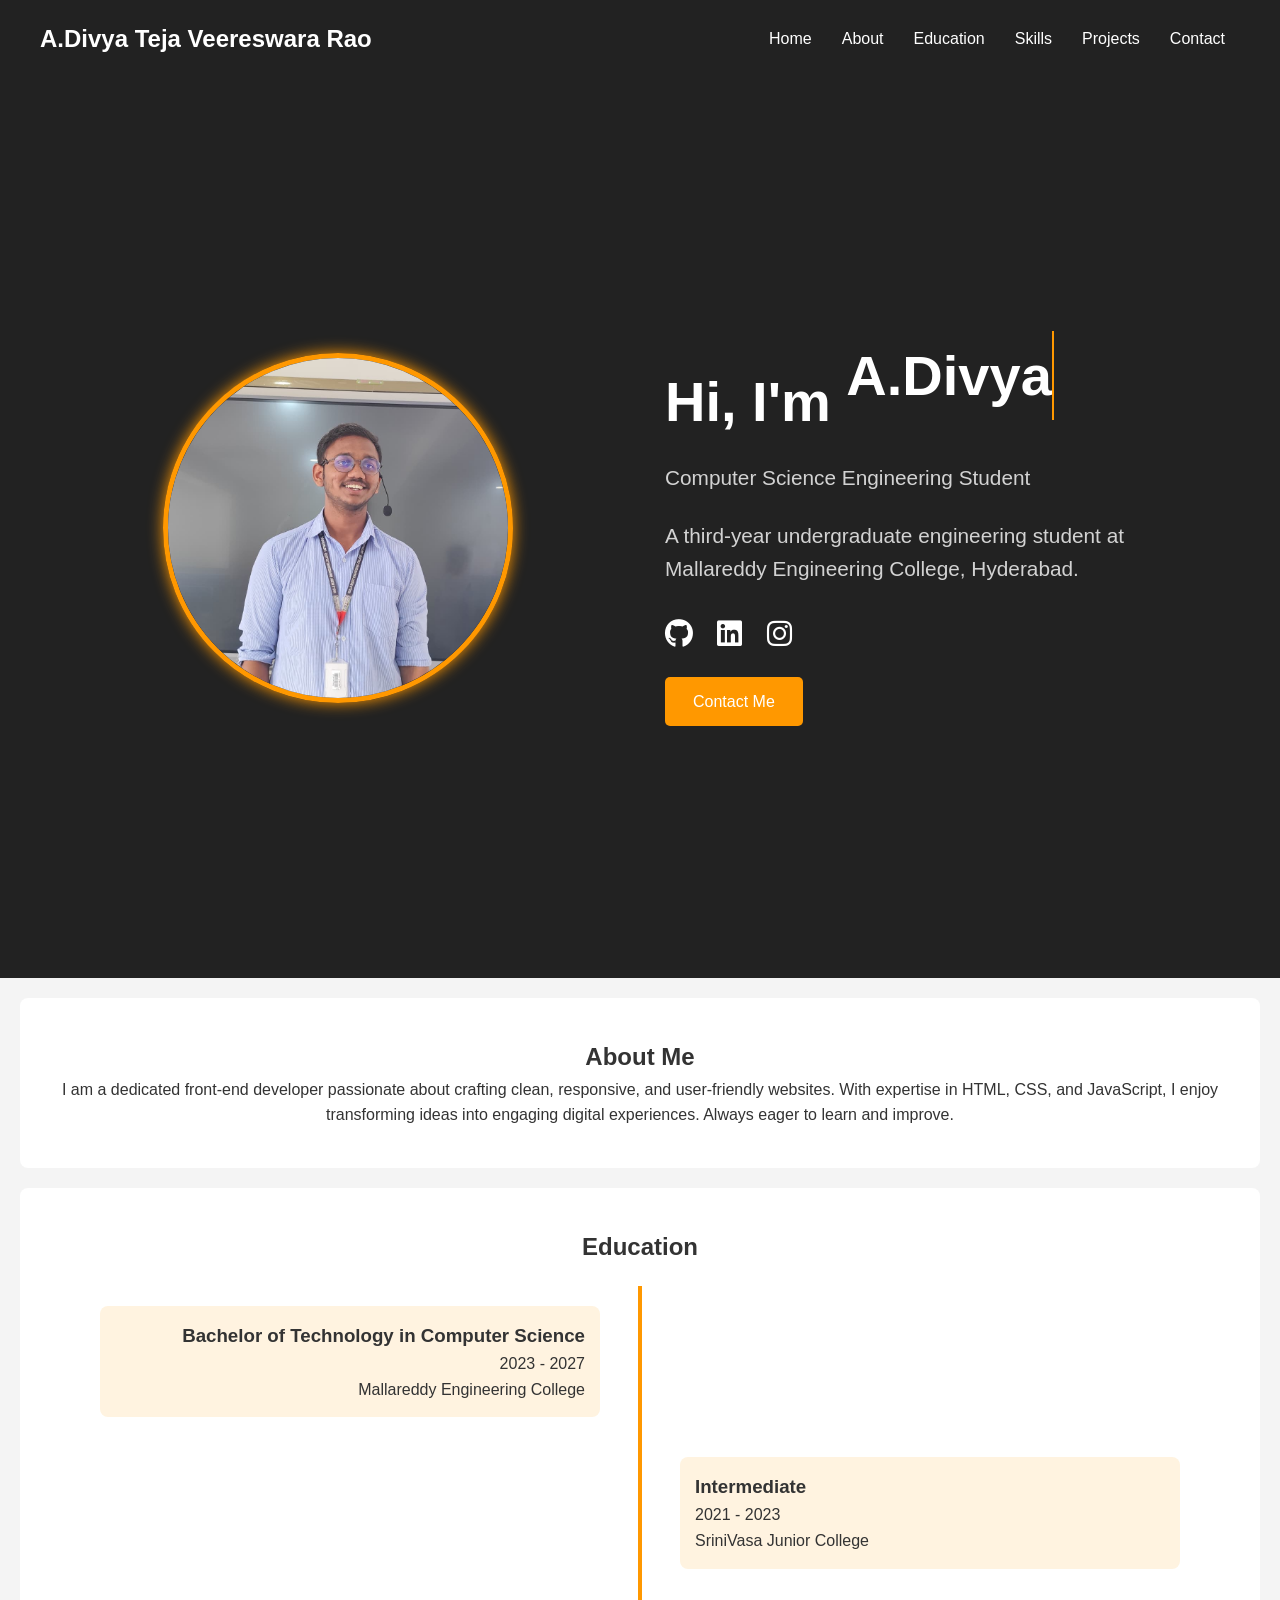
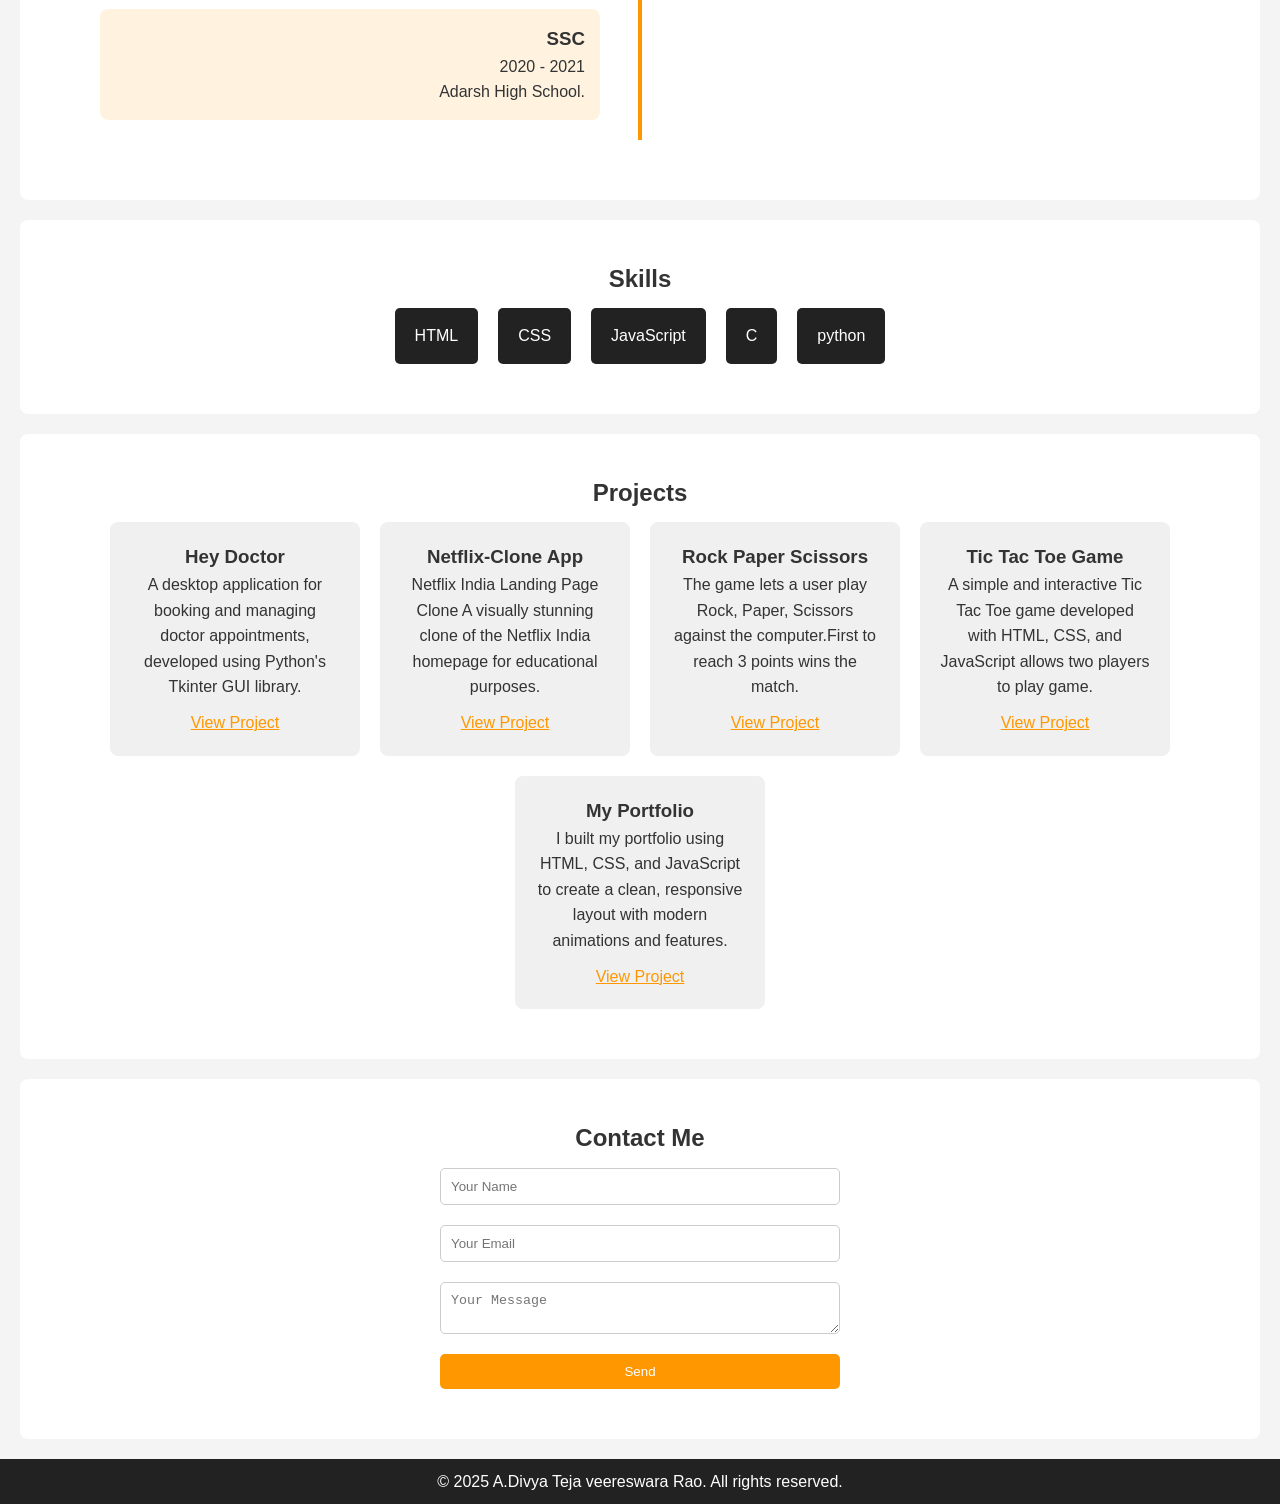
<file: index.html>
<!DOCTYPE html>
<html lang="en">

<head>
    <meta charset="UTF-8" />
    <meta name="viewport" content="width=device-width, initial-scale=1.0">
    <title>My Portfolio</title>
    <link rel="stylesheet" href="./styles.css" />
    <!-- Font Awesome CDN -->
    <link rel="stylesheet" href="https://cdnjs.cloudflare.com/ajax/libs/font-awesome/6.4.0/css/all.min.css" />
</head>

<body>

    <!-- Navbar -->
    <header>
        <nav>
            <div class="logo">A.Divya Teja Veereswara Rao</div>
            <ul class="nav-links">
                <li><a href="#home">Home</a></li>
                <li><a href="#about">About</a></li>
                <li><a href="#education">Education</a></li>
                <li><a href="#skills">Skills</a></li>
                <li><a href="#projects">Projects</a></li>
                <li><a href="#contact">Contact</a></li>
            </ul>
        </nav>
    </header>

    <!-- Home Section -->
    <section id="home" class="home split-home">
        <div class="home-left">
            <img src="./veeresh.jpeg" alt="Profile Picture" class="profile-pic" />
        </div>
        <div class="home-right">
            <h1>Hi, I'm <span id="typed-text"></span></h1>
            <p>Computer Science Engineering Student</p>
            <p>A third-year undergraduate engineering student at Mallareddy Engineering College, Hyderabad.</p>
            <div class="social-icons">
                <a href="https://github.com/adikeveeresh" target="_blank" aria-label="GitHub"><i class="fab fa-github"></i></a>
                <a href="https://www.linkedin.com/in/adike-divya-teja-veereswara-rao-bb1bb0335/" target="_blank" aria-label="LinkedIn"><i class="fab fa-linkedin"></i></a>
                <a href="https://www.instagram.com/veeresh_2205?igsh=MXA4cWM4aGc0bGJrMg==" target="_blank" aria-label="Instagram"><i class="fab fa-instagram"></i></a>
            </div>
            <a href="#contact" class="btn">Contact Me</a>
        </div>
    </section>

    <!-- About Section -->
    <section id="about" class="about fade-in">
        <h2>About Me</h2>
        <p>
            I am a dedicated front-end developer passionate about crafting clean, responsive, and user-friendly
            websites. With expertise in HTML, CSS, and JavaScript, I enjoy transforming ideas into engaging digital
            experiences. Always eager to learn and improve.
        </p>
    </section>

    <!-- Education Section -->
    <section id="education" class="education fade-in">
        <h2>Education</h2>
        <div class="timeline">
            <div class="timeline-item">
                <div class="timeline-content">
                    <h3>Bachelor of Technology in Computer Science</h3>
                    <span>2023 - 2027</span>
                    <p>Mallareddy Engineering College</p>
                </div>
            </div>
            <div class="timeline-item">
                <div class="timeline-content">
                    <h3>Intermediate</h3>
                    <span>2021 - 2023</span>
                    <p>SriniVasa Junior College</p>
                </div>
            </div>
            <div class="timeline-item">
                <div class="timeline-content">
                    <h3>SSC</h3>
                    <span>2020 - 2021</span>
                    <p>Adarsh High School.</p>
                </div>
            </div>
        </div>
    </section>

    <!-- Skills Section -->
    <section id="skills" class="skills fade-in">
        <h2>Skills</h2>
        <div class="skill-list">
            <div class="skill-card">HTML</div>
            <div class="skill-card">CSS</div>
            <div class="skill-card">JavaScript</div>
            <div class="skill-card">C</div>
            <div class="skill-card">python</div>
        </div>
    </section>

    <!-- Projects Section -->
    <section id="projects" class="projects slide-right">
        <h2>Projects</h2>
        <div class="project-list">
            <div class="project-card">
                <h3>Hey Doctor</h3>
                <p>A desktop application for booking and managing doctor appointments, developed using Python's Tkinter
                    GUI library.</p>
                <a href="https://github.com/adikeveeresh/doctors-appointment" target="_blank">View Project</a>
            </div>
            <div class="project-card">
                <h3>Netflix-Clone App</h3>
                <p>Netflix India Landing Page Clone A visually stunning clone of the Netflix India homepage for
                    educational purposes.</p>
                <a href="https://github.com/adikeveeresh/Netflix-clone" target="_blank">View Project</a>
            </div>
            <div class="project-card">
                <h3>Rock Paper Scissors </h3>
                <p>The game lets a user play Rock, Paper, Scissors against the computer.First to reach 3 points wins the
                    match. </p>
                <a href="https://rock-paper-scissors-brown-eta.vercel.app/" target="_blank">View Project</a>
            </div>
            <div class="project-card">
                <h3>Tic Tac Toe Game</h3>
                <p>A simple and interactive Tic Tac Toe game developed with HTML, CSS, and JavaScript allows two players
                    to play game.</p>
                <a href="https://tic-tac-toe-eight-ebon-24.vercel.app/" target="_blank">View Project</a>
            </div>
            <div class="project-card">
                <h3>My Portfolio</h3>
                <p>I built my portfolio using HTML, CSS, and JavaScript to create a clean, responsive layout with modern
                    animations and  features. </p>
                <a href="https://github.com/adikeveeresh/portfolio" target="_blank">View Project</a>
            </div>
        </div>
    </section>

    <!-- Contact Section -->
    <section id="contact" class="contact fade-in">
        <h2>Contact Me</h2>
        <form id="contactForm">
            <input type="text" placeholder="Your Name" required>
            <input type="email" placeholder="Your Email" required>
            <textarea placeholder="Your Message" required></textarea>
            <button type="submit">Send</button>
        </form>
    </section>

    <!-- Footer -->
    <footer>
        <p>© 2025 A.Divya Teja veereswara Rao. All rights reserved.</p>
    </footer>

    <script src="./app.js"></script>
</body>


</html>
</file>
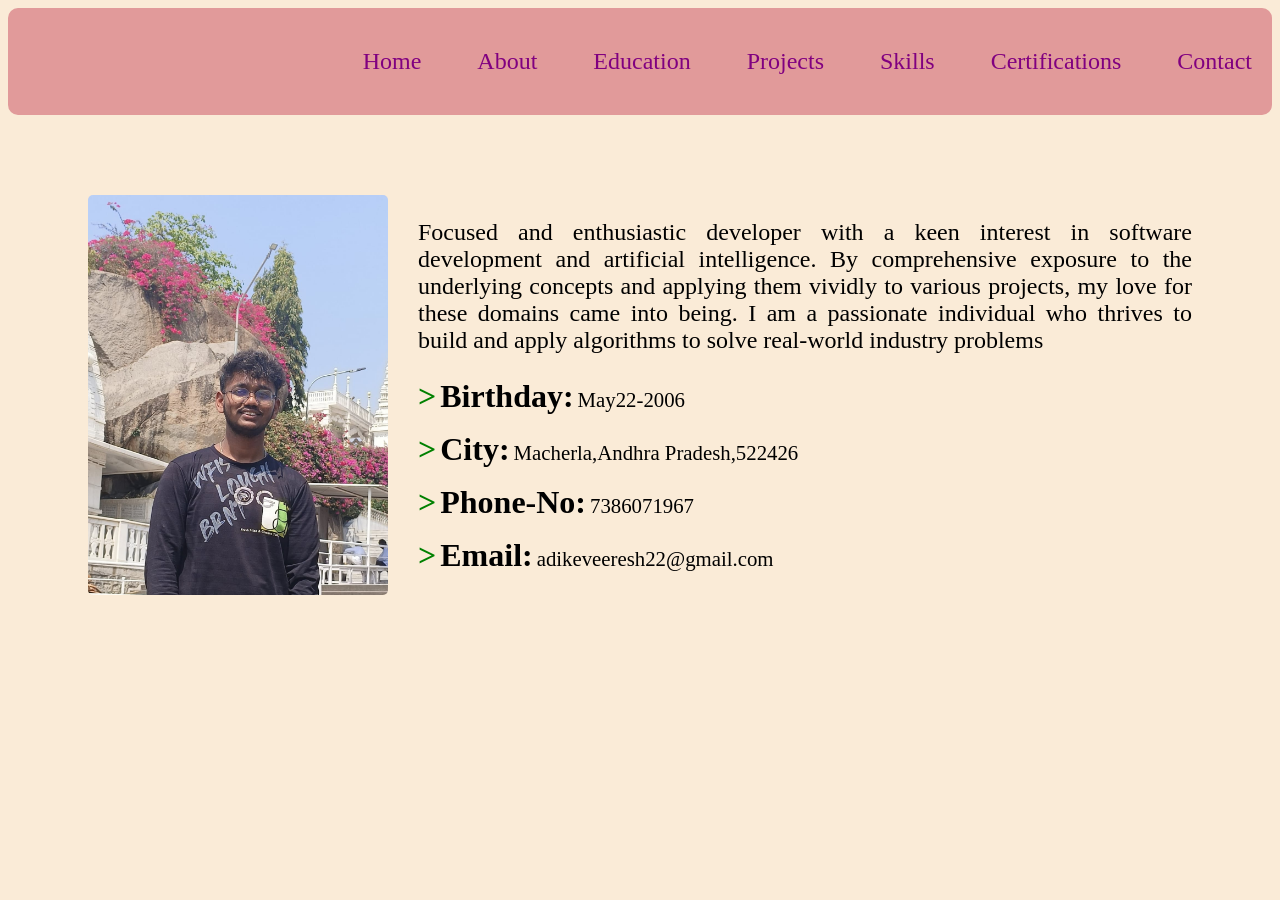
<file: assets/html/about.html>
<!DOCTYPE html>
<html lang="en">

<head>
    <link rel="stylesheet" href="../css/styles.css">
    <meta charset="UTF-8">
    <meta name="viewport" content="width=device-width, initial-scale=1.0">
    <title>Portfolio</title>
</head>

<body>
    <header>
        <div class="links">
            <a href="index.html">Home</a>
            <a href="../html/about.html">About</a>
            <a href="../html/education.html">Education</a>
            <a href="/assets/html/project.html">Projects</a>
            <a href="/assets/html/skills.html">Skills</a>
            <a href="/assets/html/certifications.html">Certifications</a>
            <a href="/assets/html/contact.html">Contact</a>
        </div>
    </header>
    <main id="abc">
        <div >
            <img id="myimg" src="../img/img2.jpg" alt="">

        </div>


        <div class="hello">
            <p id="intro">
                 Focused and enthusiastic developer with a keen interest in software development and artificial intelligence.
                 By comprehensive exposure to the underlying concepts and applying them vividly to various projects, my love for these domains came into being.
                 I am a passionate individual who thrives to build and apply algorithms to solve real-world industry problems
            </p>
            <p class="details">
                <strong class="arrow">></strong>
                <strong class="detail">Birthday:</strong>
                <span class="value">May22-2006 </span>
            </p>

            <p class="details">
                <strong class="arrow">></strong>
                <strong class="detail">City:</strong>
                <span class="value">Macherla,Andhra Pradesh,522426</span>
            </p>

            <p class="details">
                <strong class="arrow">></strong>
                <strong class="detail">Phone-No:</strong>
                <span class="value">7386071967 </span>
            </p>

            <p class="details">
                <strong class="arrow">></strong>
                <strong class="detail">Email:</strong>
                <span class="value">adikeveeresh22@gmail.com </span>
            </p>
        </div>

        


    </main>


</body>

</html>
</file>
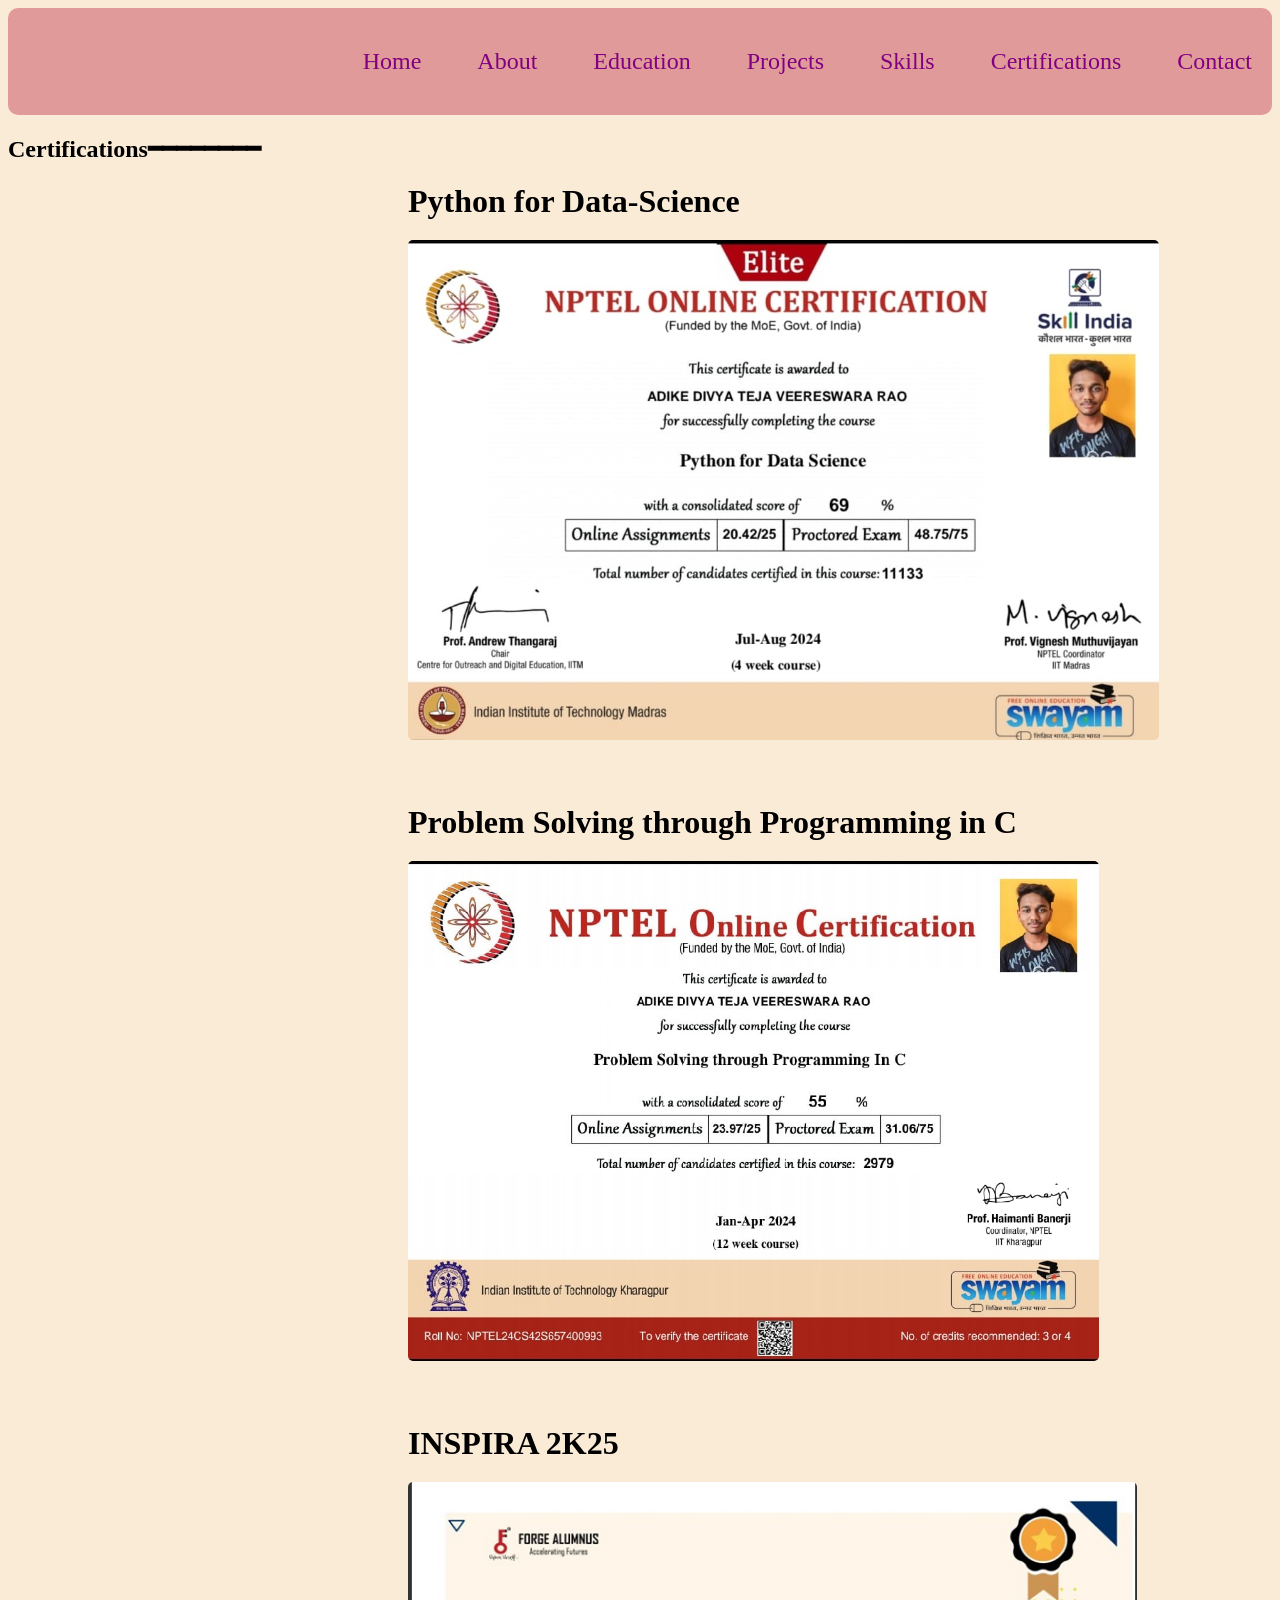
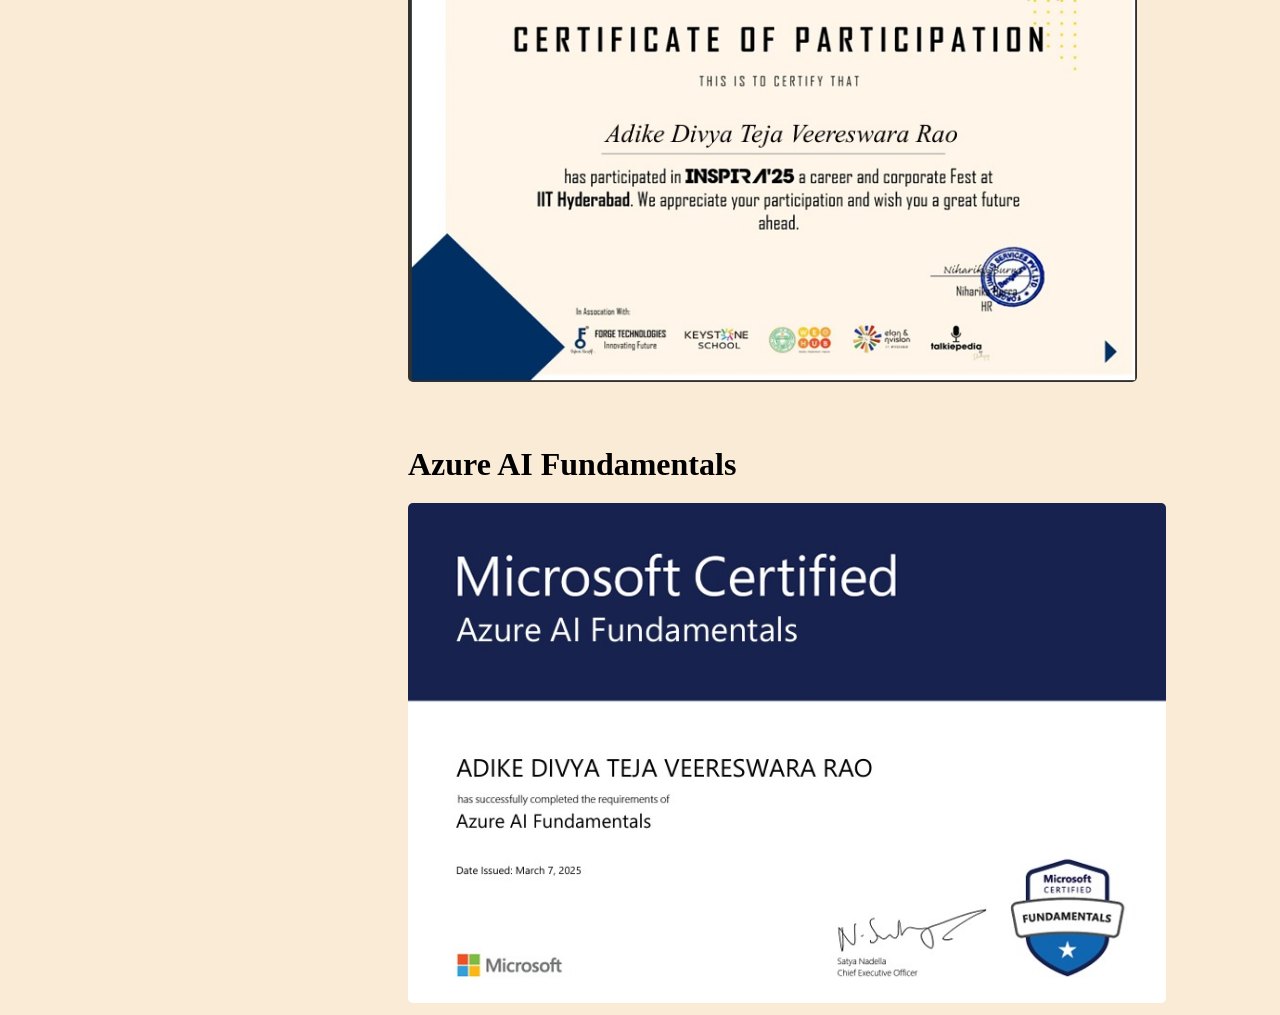
<file: assets/html/certifications.html>
<!DOCTYPE html>
<html lang="en">
<head>
    <link rel="stylesheet" href="/assets/css/styles.css">
    <meta charset="UTF-8">
    <meta name="viewport" content="width=device-width, initial-scale=1.0">
    <title>Portfolio</title>
</head>
<body>
    <header>
        <div class="links">
            <a href="index.html">Home</a>
            <a href="/assets/html/about.html">About</a>
            <a href="/assets/html/education.html">Education</a>
            <a href="/assets/html/project.html">Projects</a>
            <a href="/assets/html/skills.html">Skills</a>
            <a href="/assets/html/certifications.html">Certifications</a>
            <a href="/assets/html/contact.html">Contact</a>
        </div>
    </header>
    <h2>Certifications━━━━━━━━</h2>
    <a href="/assets/img/python.jpg" style="display: block; margin-left: 350px; font-size: 2rem; color: black; font-weight: bold; ">Python for Data-Science</a>
    <img src="/assets/img/python.jpg" style="border-radius: 5px; border: none; width: auto; height: 500px; margin-left: 400px; margin-top: 20px;" alt="">
   
    <a href="/assets/img/c.jpg" style="display: block; margin-left: 350px; font-size: 2rem; color: black; font-weight: bold; margin-top: 60px; ">Problem Solving through Programming in C</a>
    <img src="/assets/img/c.jpg" style="border-radius: 5px; border: none; width: auto; height: 500px; margin-left: 400px; margin-top: 20px;" alt="">

    <a href="/assets/pdf/Inspira.pdf" style="display: block; margin-left: 350px; font-size: 2rem; color: black; font-weight: bold; margin-top: 60px; ">INSPIRA 2K25</a>
    <img src="../img/inspira.jpg" style="border-radius: 5px; border: none; width: auto; height: 500px; margin-left: 400px; margin-top: 20px;" alt="">
    
    <a href="/assets/pdf/azureai.pdf" style="display: block; margin-left: 350px; font-size: 2rem; color: black; font-weight: bold; margin-top: 60px; ">Azure AI Fundamentals</a>
    <img src="/assets/img/azureai.jpg" style="border-radius: 5px; border: none; width: auto; height: 500px; margin-left: 400px; margin-top: 20px;" alt="">
    
</body>
</html>
</file>
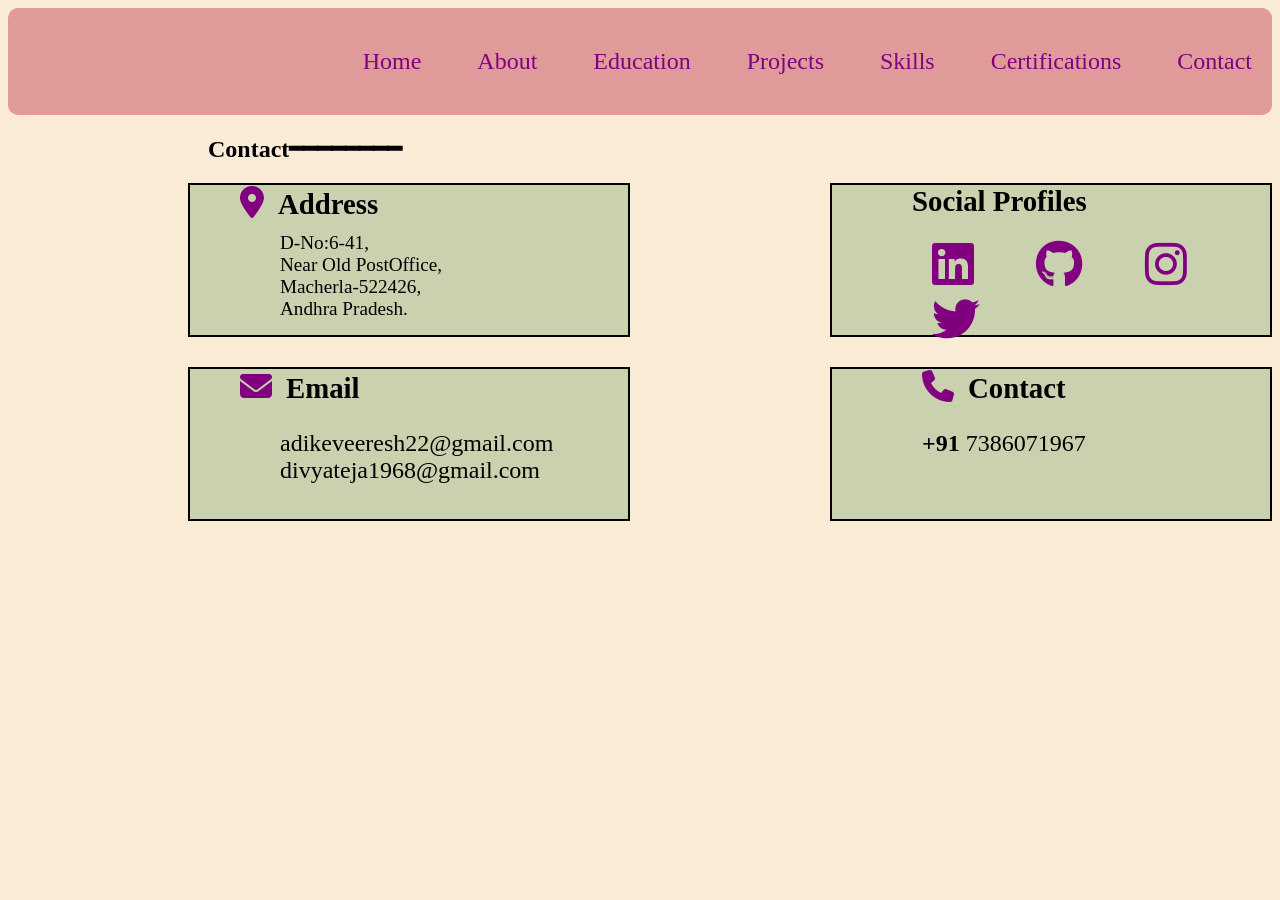
<file: assets/html/contact.html>
<!DOCTYPE html>
<html lang="en">

<head>
    <link rel="stylesheet" href="/assets/css/styles.css">
    <link rel="stylesheet" href="https://cdnjs.cloudflare.com/ajax/libs/font-awesome/6.4.0/css/all.min.css">

    <meta charset="UTF-8">
    <meta name="viewport" content="width=device-width, initial-scale=1.0">
    <title>Portfolio</title>
</head>

<body>
    <header>
        <div class="links">
            <a href="index.html">Home</a>
            <a href="/assets/html/about.html">About</a>
            <a href="/assets/html/education.html">Education</a>
            <a href="/assets/html/project.html">Projects</a>
            <a href="/assets/html/skills.html">Skills</a>
            <a href="/assets/html/certifications.html">Certifications</a>
            <a href="/assets/html/contact.html">Contact</a>
        </div>
    </header>
    <h2 style="margin-left:200px ;">Contact━━━━━━━━</h2>
    <div style="display: flex; flex-direction: row;">

        <div
            style="border: 2px solid black; width: 500px; height: 150px; background-color: rgb(201, 209, 175); margin-left: 180px; ">
            <a style="display: inline; font-size: 2rem; padding-top: 90px; "
                href="https://maps.app.goo.gl/fgW5QAr49DMzRkFY7?g_st=ac" target="_blank"><i
                    class="fas fa-location-dot"></i></a>
            <h3 style="display: inline; color: black; font-size: 1.8rem;">Address</h3>
            <p style="margin-left: 90px; margin-top: 10px; font-size: 1.2rem;">D-No:6-41, <br> Near Old PostOffice, <br>
                Macherla-522426, <br>Andhra Pradesh. </p>
        </div>

        <div
            style="border: 2px solid black; width: 500px; height: 150px; background-color: rgb(201, 209, 175); margin-left: 200px; ">
            <h3 style="display: inline; color: black; font-size: 1.8rem; padding-left: 80px; ">Social Profiles</h3>
            <div style="padding-top: 20px; padding-left: 50px; font-size: 3rem;">
                <a href="https://www.linkedin.com/in/adike-divya-teja-veereswara-rao-bb1bb0335/" target="_blank"><i
                        class="fab fa-linkedin"></i></a>
                <a href="https://github.com/adikeveeresh" target="_blank"><i class="fab fa-github"></i></a>
                <a href="https://www.instagram.com/veeresh_2205/?hl=en" target="_blank"><i
                        class="fab fa-instagram"></i></a>
                <a href="https://x.com/Aveeresh620628?t=LAhXcvhkvrmgzsROewZAlQ&s=09" target="_blank"><i class="fab fa-twitter"></i></a>

                

            </div>


        </div>

    </div>

    <div style="display: flex; flex-direction: row; margin-top: 30px;">

        <div
            style="border: 2px solid black; width: 500px; height: 150px; background-color: rgb(201, 209, 175); margin-left: 180px; ">
            <a style="display: inline; font-size: 2rem; padding-top: 90px; "
                href=https://mail.google.com/mail/u/0/#inbox?compose=new" target="_blank"><i
                    class="fas fa-envelope"></i></a>
            <h3 style="display: inline; color: black; font-size: 1.8rem; padding-left: 10px; ">Email</h3>
            
            <p style="font-size: 1.5rem; padding-left: 90px; ;">adikeveeresh22@gmail.com <br>divyateja1968@gmail.com</p>
        </div>

        <div
            style="border: 2px solid black; width: 500px; height: 150px; background-color: rgb(201, 209, 175); margin-left: 200px; ">
            <a style="display: inline; font-size: 2rem; padding-top: 90px; padding-left: 90px; "
                href=https://globfone.com/call-phone/" target="_blank"><i
                    class="fas fa-phone"></i></a>
            <h3 style="display: inline; color: black; font-size: 1.8rem; padding-left: 10px; ">Contact</h3>
            <p style="font-size: 1.5rem; padding-left: 90px; "><strong>+91</strong> 7386071967 </p>
                

            </div>


        </div>

    </div>


</body>

</html>
</file>
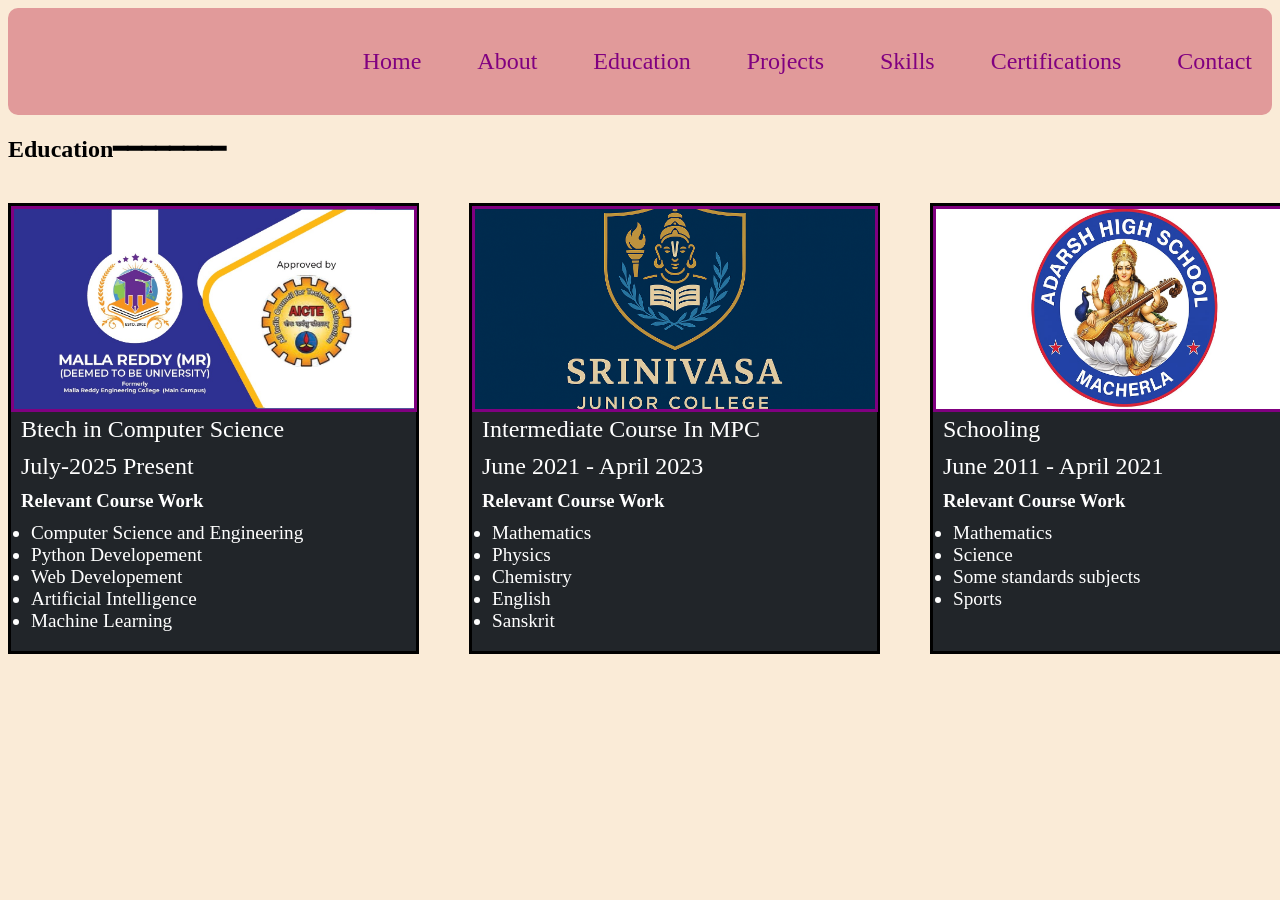
<file: assets/html/education.html>
<!DOCTYPE html>
<html lang="en">

<head>
    <link rel="stylesheet" href="/assets/css/styles.css">
    <meta charset="UTF-8">
    <meta name="viewport" content="width=device-width, initial-scale=1.0">
    <title>Portfolio</title>

</head>

<body>
    <header>
        <div class="links">
            <a href="index.html">Home</a>
            <a href="/assets/html/about.html">About</a>
            <a href="/assets/html/education.html">Education</a>
            <a href="/assets/html/project.html">Projects</a>
            <a href="/assets/html/skills.html">Skills</a>
            <a href="/assets/html/certifications.html">Certifications</a>
            <a href="/assets/html/contact.html">Contact</a>
        </div>
    </header>
    <h2>Education━━━━━━━━</h2>
    <main id="edu">
        
        <div class="education1">

            <img id="clglogo" src="../img/clg.jpg" alt="">
            <p class="branch">Btech in Computer Science</p>
            <p id="branch2">July-2025 Present</p>
            <h3>Relevant Course Work</h3>
            <ul>
                <li>Computer Science and Engineering</li>
                <li>Python Developement</li>
                <li>Web Developement</li>
                <li>Artificial Intelligence</li>
                <li>Machine Learning</li> 
            </ul>
        </div>

        <div class="education1">

            <img id="clglogo" src="../img/interlogo.png" alt="">
            <p class="branch">Intermediate Course In MPC</p>
            <p id="branch2">June 2021 - April 2023</p>
            <h3>Relevant Course Work</h3>
            <ul>
                <li>Mathematics</li>
                <li>Physics</li>
                <li>Chemistry</li>
                <li>English</li>
                <li>Sanskrit</li> 
            </ul>
        </div>

        <div class="education1">

            <img id="clglogo" src="../img/school logo.png" alt="">
            <p class="branch">Schooling</p>
            <p id="branch2">June 2011 - April 2021</p>
            <h3>Relevant Course Work</h3>
            <ul>
                <li>Mathematics</li>
                <li>Science</li>
                <li>Some standards subjects</li>
                <li>Sports</li>
                
            </ul>
        </div>
    </main>


</body>

</html>
</file>
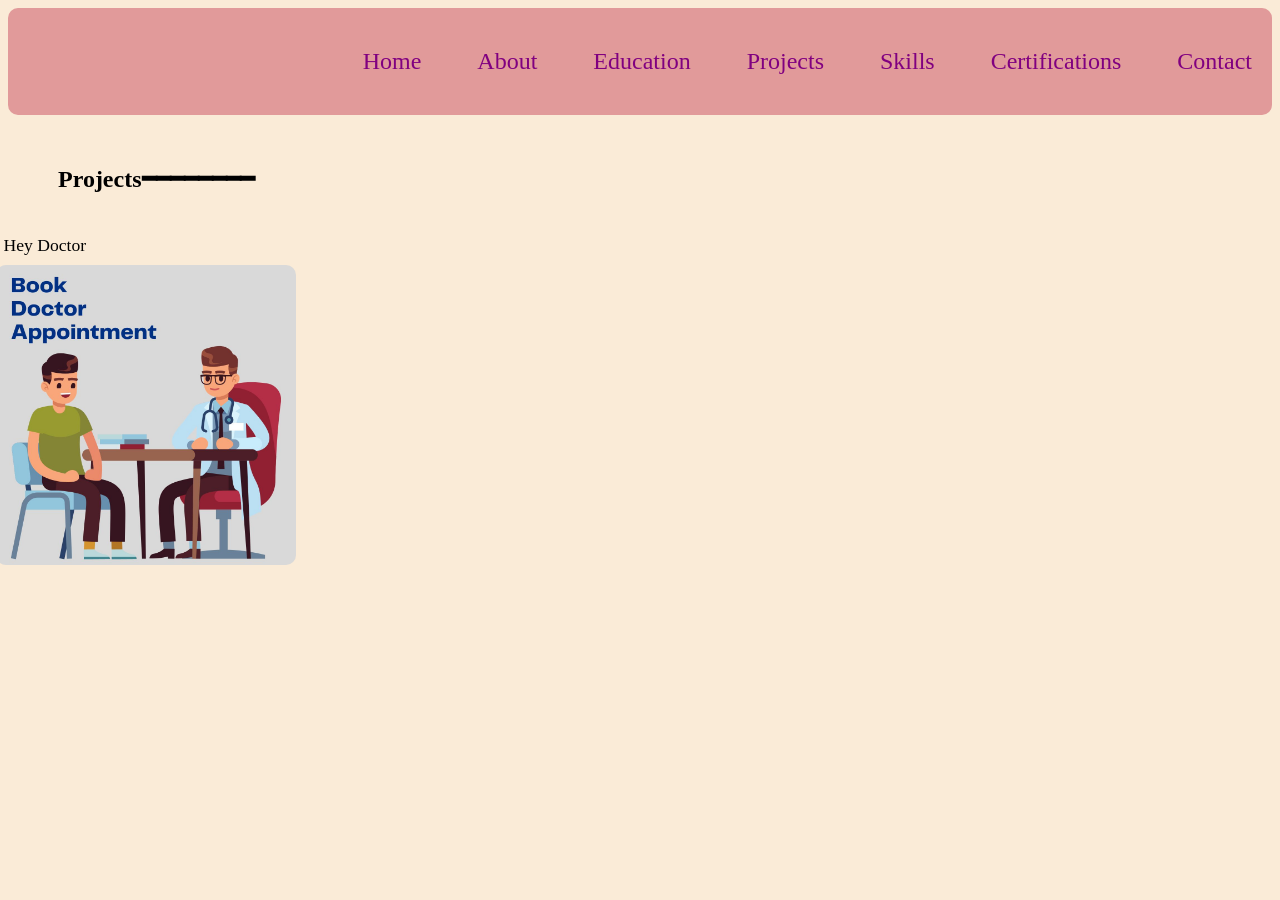
<file: assets/html/project.html>
<!DOCTYPE html>
<html lang="en">
<head>
    <link rel="stylesheet" href="/assets/css/styles.css">
    <meta charset="UTF-8">
    <meta name="viewport" content="width=device-width, initial-scale=1.0">
    <title>Portfolio</title>
</head>
<body>
    <header>
        <div class="links">
            <a href="index.html">Home</a>
            <a href="/assets/html/about.html">About</a>
            <a href="/assets/html/education.html">Education</a>
            <a href="/assets/html/project.html">Projects</a>
            <a href="/assets/html/skills.html">Skills</a>
            <a href="/assets/html/certifications.html">Certifications</a>
            <a href="/assets/html/contact.html">Contact</a>
        </div>
    </header>
    <main>
        <h2 style="margin-left:50px ; margin-top: 50px; ">Projects━━━━━━━━</h2>
        <a style="margin-top:  120px; margin-left: -300px ; color: black; font-size: 1.1rem;" href="https://github.com/adikeveeresh/doctors-appointment">Hey Doctor</a>
        <h3 ></h3>
        <img style="border-radius: 10px; margin-top: 150px; margin-left: -100px; border: none;" src="../img/doctor.jpg" alt="">
        
    </main>
</body>
</html>
</file>
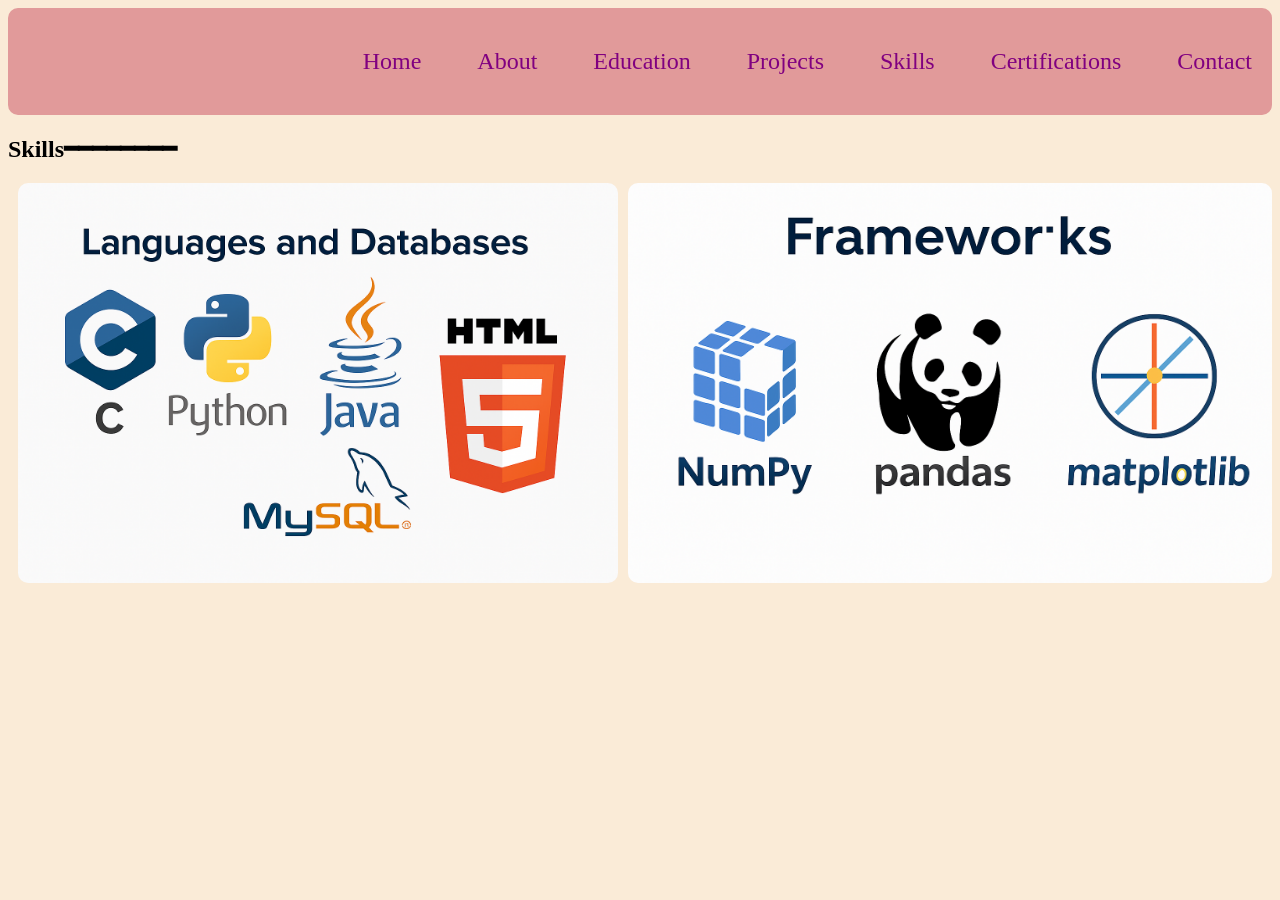
<file: assets/html/skills.html>
<!DOCTYPE html>
<html lang="en">
<head>
    <link rel="stylesheet" href="/assets/css/styles.css">
    <meta charset="UTF-8">
    <meta name="viewport" content="width=device-width, initial-scale=1.0">
    <title>Portfolio</title>
</head>
<body>
    <header>
        <div class="links">
            <a href="index.html">Home</a>
            <a href="/assets/html/about.html">About</a>
            <a href="/assets/html/education.html">Education</a>
            <a href="/assets/html/project.html">Projects</a>
            <a href="/assets/html/skills.html">Skills</a>
            <a href="/assets/html/certifications.html">Certifications</a>
            <a href="/assets/html/contact.html">Contact</a>
        </div>
    </header>
    <h2>Skills━━━━━━━━</h2>
    <main>
        <img src="../img/languages (2).png" style="border-radius: 10px; width: 700px; height: 400px; border: none; margin-left: 10px;" alt="">
        <img src="../img/framework.png" style="border-radius: 10px; width: 780px; height: 400px; border: none; margin-left: 10px;" alt="">
    </main>
</body>
</html>
</file>
<file: styles.css>
* { margin: 0; padding: 0; box-sizing: border-box; }
body {
    font-family: 'Arial', sans-serif;
    line-height: 1.6;
    background: #f4f4f4;
    color: #333;
}

/* Navbar */
header { background: #222; padding: 20px 40px; position: sticky; top: 0; z-index: 100; }
nav { display: flex; justify-content: space-between; align-items: center; }
.logo { color: white; font-size: 1.5em; font-weight: bold; }
.nav-links { list-style: none; display: flex; }
.nav-links li { margin: 0 15px; }
.nav-links a { text-decoration: none; color: white; transition: 0.3s; }
.nav-links a:hover { color: #ff9800; }

/* Home Split Layout */
.split-home {
    display: flex;
    height: 100vh;
    padding: 0 60px;
    align-items: center;
    justify-content: center;
    gap: 50px;
    background: #222;
    color: white;
}
.home-left { flex: 1; display: flex; justify-content: center; align-items: center; }
.profile-pic {
    width: 350px; height: 350px; border-radius: 50%; object-fit: cover;
    border: 5px solid #ff9800; box-shadow: 0 0 15px #ff9800;
}
.home-right { flex: 1; text-align: left; }
.home-right h1 { font-size: 3.5rem; margin-bottom: 15px; }
.home-right p { font-size: 1.3rem; margin-bottom: 25px; opacity: 0.8; }

/* Social Icons */
.social-icons a {
    color: white; font-size: 1.8rem; margin-right: 20px;
    transition: color 0.3s ease; text-decoration: none;
}
.social-icons a:hover { color: #ff9800; }

.btn {
    display: inline-block; margin-top: 20px; padding: 12px 28px;
    background: #ff9800; color: white; text-decoration: none;
    border-radius: 5px; transition: all 0.3s ease;
}
.btn:hover { background: #e67e22; transform: translateY(-3px); }

/* Typing Effect */
#typed-text { border-right: 2px solid #ff9800; white-space: nowrap; overflow: hidden; display: inline-block; }

/* Section styling */
section { padding: 60px 20px; text-align: center; }
.about, .skills, .projects, .contact, .education {
    background: #fff; margin: 20px; border-radius: 8px; padding: 40px;
}

/* Skills */
.skill-list { display: flex; justify-content: center; flex-wrap: wrap; }
.skill-card { padding: 15px 20px; background: #222; color: white; margin: 10px; border-radius: 5px; }

/* Projects */
.project-list { display: flex; flex-wrap: wrap; justify-content: center; }
.project-card { background: #f0f0f0; border-radius: 8px; margin: 10px; padding: 20px; width: 250px; }
.project-card a { display: inline-block; margin-top: 10px; color: #ff9800; }

/* Education Timeline */
.timeline { position: relative; margin: 20px 0; }
.timeline::before {
    content: ''; position: absolute; left: 50%; top: 0; bottom: 0;
    width: 4px; background: #ff9800; transform: translateX(-50%);
}
.timeline-item { position: relative; width: 50%; padding: 20px 40px; box-sizing: border-box; }
.timeline-item:nth-child(odd) { left: 0; text-align: right; }
.timeline-item:nth-child(even) { left: 50%; text-align: left; }
.timeline-content { background: #fff3e0; padding: 15px; border-radius: 8px; opacity: 0; }

/* Animations */
.fade-in { opacity: 0; transform: translateY(20px); }
.fade-in-show { animation: fadeInUp 1s forwards; }
@keyframes fadeInUp { to { opacity: 1; transform: translateY(0); } }

.slide-right { opacity: 0; transform: translateX(50px); }
.slide-right-show { animation: slideInRight 1s forwards; }
@keyframes slideInRight { to { opacity: 1; transform: translateX(0); } }

/* Form */
form { max-width: 400px; margin: auto; display: flex; flex-direction: column; }
form input, form textarea, form button {
    margin: 10px 0; padding: 10px; border-radius: 5px; border: 1px solid #ccc;
}
form button { background: #ff9800; color: white; cursor: pointer; border: none; }

/* Footer */
footer { background: #222; color: white; padding: 10px; text-align: center; }
</file>
<file: assets/css/styles.css>
.links{
    
    padding-top: 20px;
    text-decoration: none;
    font-size: 1.5rem;
    padding-bottom: 20px;
    margin-left: auto;
    font-weight: 400;
    
    
}
a{
    padding-left: 50px;
    text-decoration: none;
    color: purple;
}
a:hover{
    color: rgb(9, 41, 222);
    font-size: larger;
    text-decoration: underline;
}
img{
    width: 300px;
    height: 300px;
    border-radius: 50%;
    margin: auto;
    border: 3px solid purple;
    object-fit: cover;
    
}
#name{
    text-decoration: none;
    padding-top: 30px;
    font-family: 'Times New Roman', Times, serif;
    font-size: 3rem;
    color: purple;
    font-weight:lighter;
    margin-bottom: 0px;
    margin-top: 0px;
   

}
.image{
    display: flex;
    flex-direction: column;
    text-align: center;
    margin-top: 80px;
}
body{
    background-color: antiquewhite;
}
#start{
    text-align: center;
    font-size: 2rem;
    margin-top: 15px;
    font-weight: bold;
    margin-left: 30px;
    
}
header{
    
    background-color: rgb(225, 154, 154);
   display: flex;
    padding: 20px;
    border-radius: 10px;
}
p::selection{
    color: red;
}
.social-icons a {
    margin: 0 10px;
    font-size: 24px;
    color: #333;
    transition: color 0.3s ease;
}

.social-icons a:hover {
    color: #0077b5; /* Change this per platform if you'd like */
}
#myimg{
    width: 300px;
    height: 400px;
    border-radius: 5px;
    margin: 80px;
    margin-right: 0px;
    border: none;
}

    

#intro{
    padding-top: 80px;
    font-weight: lighter;
    font-size: 1.5rem;
    
    text-align: justify;
    padding-right: 80px;
    
}
.arrow{
    color: green;
    font-weight: 900;
    font-size: 2rem;
}
.details{
    text-align: justify;
}
.detail{
    font-size: 2rem;
}
.value{
    font-size: 1.3rem;
    font-weight: lighter;
}
.hello{
    display: block;
    text-align: justify;
    margin-top: 0px;
    padding-left: 30px;
}
main{
    display: flex;
}
#clglogo{
    margin-top: 0px;
    width: 400px;
    height: 200px;
    border-radius: 0px;
}
.education1{
    background-color: rgb(33 37 41);
    margin-top: 20px;
    border: 3px solid black;
    width: 405px;
    color: white;
}
#edu{
    display: flex;
    padding: auto;
    gap: 50px;
    
}
.branch{
    font-size: 1.5rem;
    text-align: left;
    padding-left: 10px;
    margin-top: 0px;
    padding-top: 0px;
    margin-bottom: 0px;

}

ul{
    text-align: left;
    padding-left: 20px;
    padding-top: 0px;
    font-size: 1.2rem;
    margin-top: 10px;
}
#branch2{
    font-size: 1.5rem;
    padding-left: 10px;
    margin-top: 10px;
    margin-bottom: 0px;
}
h3{
    margin-top: 10px;
    padding-left: 10px;
    margin-bottom: 0px;
}
@media(max-width:400px){
    #edu{
        flex-direction: column;
    }
    .links{
        display: grid;
        grid-template-columns: (3,fr);
    }
    #abc{
        flex-direction: column;
        justify-content: center;
    }
}
</file>
